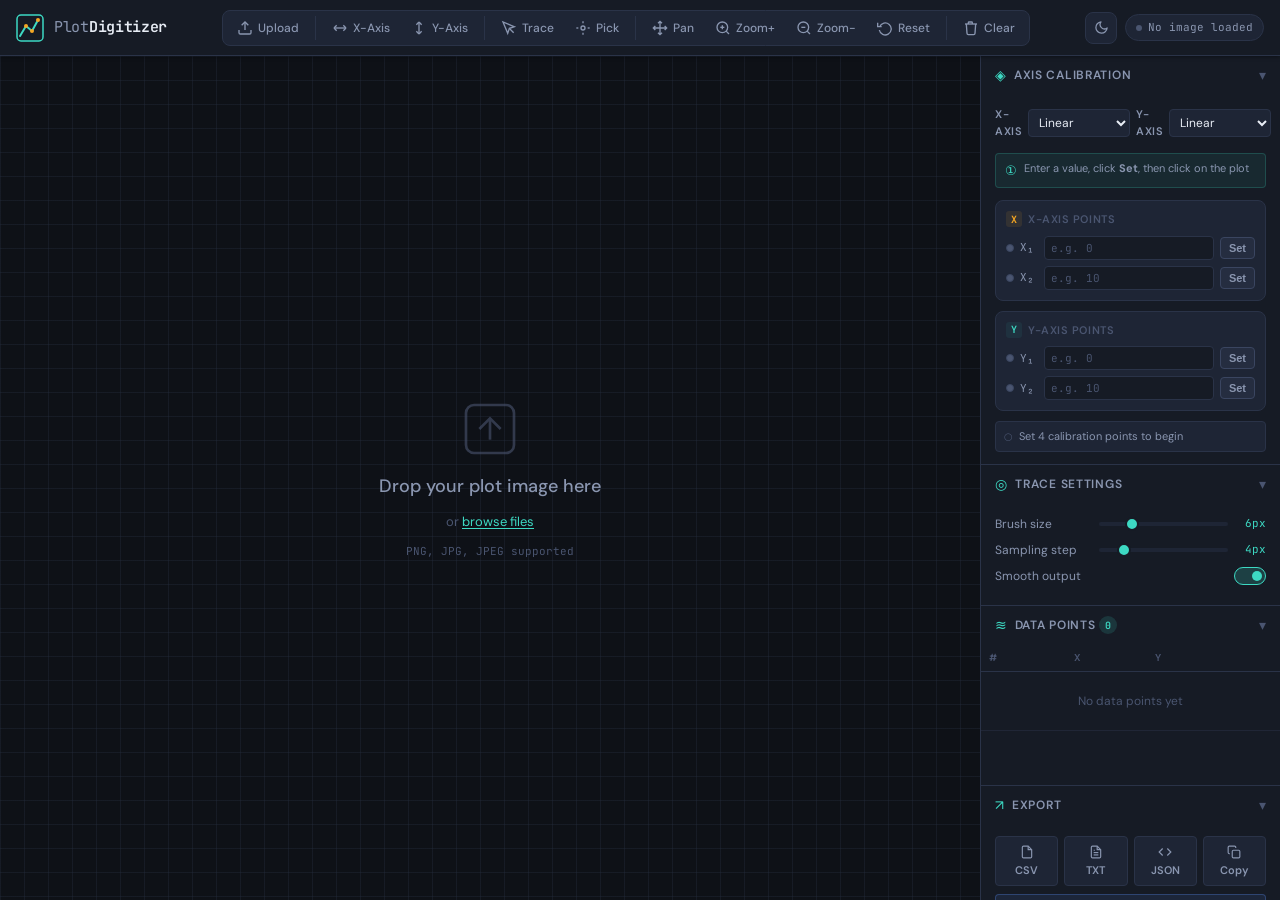
<file: plotdigitizer/index.html>
<!DOCTYPE html>
<html lang="en">
<head>
  <meta charset="UTF-8" />
  <meta name="viewport" content="width=device-width, initial-scale=1.0" />
  <title>Plot Digitizer</title>
  <link rel="stylesheet" href="style.css" />
  <link rel="preconnect" href="https://fonts.googleapis.com" />
  <link href="https://fonts.googleapis.com/css2?family=JetBrains+Mono:wght@400;500;600&family=DM+Sans:wght@300;400;500;600&display=swap" rel="stylesheet" />
</head>
<body>

  <!-- ═══════════════════════════════ HEADER ═══════════════════════════════ -->
  <header class="app-header">
    <div class="header-left">
      <div class="logo">
        <svg width="28" height="28" viewBox="0 0 28 28" fill="none">
          <rect x="1" y="1" width="26" height="26" rx="4" stroke="var(--accent)" stroke-width="1.5"/>
          <polyline points="4,22 10,12 16,17 22,6" stroke="var(--accent)" stroke-width="2" fill="none" stroke-linecap="round" stroke-linejoin="round"/>
          <circle cx="10" cy="12" r="2" fill="var(--accent-warm)"/>
          <circle cx="16" cy="17" r="2" fill="var(--accent-warm)"/>
          <circle cx="22" cy="6" r="2" fill="var(--accent-warm)"/>
        </svg>
        <span class="logo-text">Plot<strong>Digitizer</strong></span>
      </div>
    </div>

    <div class="header-center">
      <!-- Main Toolbar -->
      <div class="toolbar" id="toolbar">
        <div class="tool-group">
          <button class="tool-btn" id="btn-upload" title="Upload Image (U)">
            <svg width="16" height="16" viewBox="0 0 24 24" fill="none" stroke="currentColor" stroke-width="2"><path d="M21 15v4a2 2 0 0 1-2 2H5a2 2 0 0 1-2-2v-4"/><polyline points="17 8 12 3 7 8"/><line x1="12" y1="3" x2="12" y2="15"/></svg>
            <span>Upload</span>
          </button>
        </div>

        <div class="tool-separator"></div>

        <div class="tool-group" id="calibration-tools">
          <button class="tool-btn" id="btn-calib-x" title="Calibrate X-Axis (X)" data-mode="calib-x">
            <svg width="16" height="16" viewBox="0 0 24 24" fill="none" stroke="currentColor" stroke-width="2"><line x1="3" y1="12" x2="21" y2="12"/><line x1="3" y1="12" x2="7" y2="8"/><line x1="3" y1="12" x2="7" y2="16"/><line x1="21" y1="12" x2="17" y2="8"/><line x1="21" y1="12" x2="17" y2="16"/></svg>
            <span>X-Axis</span>
          </button>
          <button class="tool-btn" id="btn-calib-y" title="Calibrate Y-Axis (Y)" data-mode="calib-y">
            <svg width="16" height="16" viewBox="0 0 24 24" fill="none" stroke="currentColor" stroke-width="2"><line x1="12" y1="3" x2="12" y2="21"/><line x1="12" y1="3" x2="8" y2="7"/><line x1="12" y1="3" x2="16" y2="7"/><line x1="12" y1="21" x2="8" y2="17"/><line x1="12" y1="21" x2="16" y2="17"/></svg>
            <span>Y-Axis</span>
          </button>
        </div>

        <div class="tool-separator"></div>

        <div class="tool-group" id="digitize-tools">
          <button class="tool-btn" id="btn-trace" title="Freehand Trace (T)" data-mode="trace">
            <svg width="16" height="16" viewBox="0 0 24 24" fill="none" stroke="currentColor" stroke-width="2"><path d="M3 3l7.07 16.97 2.51-7.39 7.39-2.51L3 3z"/><path d="M13 13l6 6"/></svg>
            <span>Trace</span>
          </button>
          <button class="tool-btn" id="btn-pick" title="Manual Point Pick (P)" data-mode="pick">
            <svg width="16" height="16" viewBox="0 0 24 24" fill="none" stroke="currentColor" stroke-width="2"><circle cx="12" cy="12" r="3"/><line x1="12" y1="2" x2="12" y2="5"/><line x1="12" y1="19" x2="12" y2="22"/><line x1="2" y1="12" x2="5" y2="12"/><line x1="19" y1="12" x2="22" y2="12"/></svg>
            <span>Pick</span>
          </button>
        </div>

        <div class="tool-separator"></div>

        <div class="tool-group" id="view-tools">
          <button class="tool-btn" id="btn-pan" title="Pan (Space)" data-mode="pan">
            <svg width="16" height="16" viewBox="0 0 24 24" fill="none" stroke="currentColor" stroke-width="2"><path d="M5 9l-3 3 3 3M9 5l3-3 3 3M15 19l-3 3-3-3M19 9l3 3-3 3M2 12h20M12 2v20"/></svg>
            <span>Pan</span>
          </button>
          <button class="tool-btn" id="btn-zoom-in" title="Zoom In (+)">
            <svg width="16" height="16" viewBox="0 0 24 24" fill="none" stroke="currentColor" stroke-width="2"><circle cx="11" cy="11" r="8"/><line x1="21" y1="21" x2="16.65" y2="16.65"/><line x1="11" y1="8" x2="11" y2="14"/><line x1="8" y1="11" x2="14" y2="11"/></svg>
            <span>Zoom+</span>
          </button>
          <button class="tool-btn" id="btn-zoom-out" title="Zoom Out (-)">
            <svg width="16" height="16" viewBox="0 0 24 24" fill="none" stroke="currentColor" stroke-width="2"><circle cx="11" cy="11" r="8"/><line x1="21" y1="21" x2="16.65" y2="16.65"/><line x1="8" y1="11" x2="14" y2="11"/></svg>
            <span>Zoom-</span>
          </button>
          <button class="tool-btn" id="btn-reset-view" title="Reset View (R)">
            <svg width="16" height="16" viewBox="0 0 24 24" fill="none" stroke="currentColor" stroke-width="2"><polyline points="1 4 1 10 7 10"/><path d="M3.51 15a9 9 0 1 0 .49-4.95"/></svg>
            <span>Reset</span>
          </button>
        </div>

        <div class="tool-separator"></div>

        <div class="tool-group">
          <button class="tool-btn" id="btn-clear-points" title="Clear Points">
            <svg width="16" height="16" viewBox="0 0 24 24" fill="none" stroke="currentColor" stroke-width="2"><polyline points="3 6 5 6 21 6"/><path d="M19 6l-1 14a2 2 0 0 1-2 2H8a2 2 0 0 1-2-2L5 6m3 0V4a1 1 0 0 1 1-1h4a1 1 0 0 1 1 1v2"/></svg>
            <span>Clear</span>
          </button>
        </div>
      </div>
    </div>

    <div class="header-right">
      <button class="theme-toggle" id="btn-theme-toggle" title="Toggle light/dark mode">
        <!-- Moon icon (shown in dark mode) -->
        <svg class="icon-moon" width="15" height="15" viewBox="0 0 24 24" fill="none" stroke="currentColor" stroke-width="2" stroke-linecap="round" stroke-linejoin="round">
          <path d="M21 12.79A9 9 0 1 1 11.21 3 7 7 0 0 0 21 12.79z"/>
        </svg>
        <!-- Sun icon (shown in light mode) -->
        <svg class="icon-sun" width="15" height="15" viewBox="0 0 24 24" fill="none" stroke="currentColor" stroke-width="2" stroke-linecap="round" stroke-linejoin="round">
          <circle cx="12" cy="12" r="5"/>
          <line x1="12" y1="1" x2="12" y2="3"/><line x1="12" y1="21" x2="12" y2="23"/>
          <line x1="4.22" y1="4.22" x2="5.64" y2="5.64"/><line x1="18.36" y1="18.36" x2="19.78" y2="19.78"/>
          <line x1="1" y1="12" x2="3" y2="12"/><line x1="21" y1="12" x2="23" y2="12"/>
          <line x1="4.22" y1="19.78" x2="5.64" y2="18.36"/><line x1="18.36" y1="5.64" x2="19.78" y2="4.22"/>
        </svg>
      </button>
      <div class="status-badge" id="status-badge">
        <span class="status-dot"></span>
        <span id="status-text">No image loaded</span>
      </div>
    </div>
  </header>

  <!-- ═══════════════════════════════ MAIN LAYOUT ═══════════════════════════ -->
  <main class="app-main">

    <!-- LEFT: Canvas Area -->
    <section class="canvas-section" id="canvas-section">

      <!-- Drop Zone Overlay -->
      <div class="drop-zone" id="drop-zone">
        <div class="drop-zone-content">
          <svg width="64" height="64" viewBox="0 0 24 24" fill="none" stroke="currentColor" stroke-width="1">
            <rect x="3" y="3" width="18" height="18" rx="3"/>
            <polyline points="8 12 12 8 16 12"/>
            <line x1="12" y1="8" x2="12" y2="16"/>
          </svg>
          <h2>Drop your plot image here</h2>
          <p>or <label for="file-input" class="file-link">browse files</label></p>
          <p class="file-hint">PNG, JPG, JPEG supported</p>
        </div>
        <input type="file" id="file-input" accept=".png,.jpg,.jpeg" hidden />
      </div>

      <!-- Canvas Container -->
      <div class="canvas-container" id="canvas-container" style="display:none">
        <canvas id="main-canvas"></canvas>
        <!-- Crosshair cursor overlay -->
        <div class="crosshair-h" id="crosshair-h"></div>
        <div class="crosshair-v" id="crosshair-v"></div>
        <!-- Pixel coordinate readout -->
        <div class="coord-readout" id="coord-readout">—</div>
      </div>
    </section>

    <!-- RIGHT: Side Panel -->
    <aside class="side-panel" id="side-panel">

      <!-- Calibration Panel -->
      <div class="panel-section" id="panel-calibration">
        <div class="panel-header">
          <span class="panel-icon">◈</span>
          <h3>Axis Calibration</h3>
          <button class="panel-collapse-btn" data-target="calib-body">▾</button>
        </div>
        <div class="panel-body" id="calib-body">

          <div class="axis-type-row">
            <label>X-Axis</label>
            <select id="x-axis-type" class="axis-select">
              <option value="linear">Linear</option>
              <option value="log">Logarithmic</option>
            </select>
            <label>Y-Axis</label>
            <select id="y-axis-type" class="axis-select">
              <option value="linear">Linear</option>
              <option value="log">Logarithmic</option>
            </select>
          </div>

          <!-- Inline instruction -->
          <div class="calib-instructions" id="calib-instructions">
            <span class="calib-instr-icon">①</span>
            <span id="calib-instr-text">Enter a value, click <strong>Set</strong>, then click on the plot</span>
          </div>

          <!-- X calibration points -->
          <div class="calib-group" id="calib-x-group">
            <div class="calib-group-label">
              <span class="calib-axis-label x-label">X</span>
              X-Axis Points
            </div>
            <div class="calib-point-row" id="calib-x1-row">
              <div class="calib-point-indicator" id="calib-x1-dot"></div>
              <span class="calib-point-name">X₁</span>
              <input type="number" id="calib-x1-val" class="calib-input" placeholder="e.g. 0" step="any" title="X₁ axis value"/>
              <button class="calib-set-btn" id="btn-set-x1" data-point="x1" title="Enter value then click to place on plot">Set</button>
            </div>
            <div class="calib-point-row" id="calib-x2-row">
              <div class="calib-point-indicator" id="calib-x2-dot"></div>
              <span class="calib-point-name">X₂</span>
              <input type="number" id="calib-x2-val" class="calib-input" placeholder="e.g. 10" step="any" title="X₂ axis value"/>
              <button class="calib-set-btn" id="btn-set-x2" data-point="x2" title="Enter value then click to place on plot">Set</button>
            </div>
          </div>

          <!-- Y calibration points -->
          <div class="calib-group" id="calib-y-group">
            <div class="calib-group-label">
              <span class="calib-axis-label y-label">Y</span>
              Y-Axis Points
            </div>
            <div class="calib-point-row" id="calib-y1-row">
              <div class="calib-point-indicator" id="calib-y1-dot"></div>
              <span class="calib-point-name">Y₁</span>
              <input type="number" id="calib-y1-val" class="calib-input" placeholder="e.g. 0" step="any" title="Y₁ axis value"/>
              <button class="calib-set-btn" id="btn-set-y1" data-point="y1" title="Enter value then click to place on plot">Set</button>
            </div>
            <div class="calib-point-row" id="calib-y2-row">
              <div class="calib-point-indicator" id="calib-y2-dot"></div>
              <span class="calib-point-name">Y₂</span>
              <input type="number" id="calib-y2-val" class="calib-input" placeholder="e.g. 10" step="any" title="Y₂ axis value"/>
              <button class="calib-set-btn" id="btn-set-y2" data-point="y2" title="Enter value then click to place on plot">Set</button>
            </div>
          </div>

          <div class="calib-status" id="calib-status">
            <span class="calib-status-icon">○</span>
            <span id="calib-status-text">Set 4 calibration points to begin</span>
          </div>
        </div>
      </div>

      <!-- Tracing Options Panel -->
      <div class="panel-section" id="panel-trace-opts">
        <div class="panel-header">
          <span class="panel-icon">◎</span>
          <h3>Trace Settings</h3>
          <button class="panel-collapse-btn" data-target="trace-body">▾</button>
        </div>
        <div class="panel-body" id="trace-body">
          <div class="option-row">
            <label>Brush size</label>
            <input type="range" id="trace-brush" min="2" max="20" value="6" class="range-input"/>
            <span class="range-val" id="trace-brush-val">6px</span>
          </div>
          <div class="option-row">
            <label>Sampling step</label>
            <input type="range" id="trace-step" min="1" max="20" value="4" class="range-input"/>
            <span class="range-val" id="trace-step-val">4px</span>
          </div>
          <div class="option-row">
            <label>Smooth output</label>
            <label class="toggle-switch">
              <input type="checkbox" id="trace-smooth" checked/>
              <span class="toggle-slider"></span>
            </label>
          </div>
        </div>
      </div>

      <!-- Data Points Panel -->
      <div class="panel-section panel-section--grow" id="panel-data">
        <div class="panel-header">
          <span class="panel-icon">≋</span>
          <h3>Data Points <span class="point-count-badge" id="point-count">0</span></h3>
          <button class="panel-collapse-btn" data-target="data-body">▾</button>
        </div>
        <div class="panel-body panel-body--grow" id="data-body">
          <div class="data-table-wrapper" id="data-table-wrapper">
            <table class="data-table" id="data-table">
              <thead>
                <tr>
                  <th>#</th>
                  <th>X</th>
                  <th>Y</th>
                  <th></th>
                </tr>
              </thead>
              <tbody id="data-tbody">
                <tr class="empty-row"><td colspan="4">No data points yet</td></tr>
              </tbody>
            </table>
          </div>
        </div>
      </div>

      <!-- Export Panel -->
      <div class="panel-section" id="panel-export">
        <div class="panel-header">
          <span class="panel-icon">↗</span>
          <h3>Export</h3>
          <button class="panel-collapse-btn" data-target="export-body">▾</button>
        </div>
        <div class="panel-body" id="export-body">
          <div class="export-grid">
            <button class="export-btn" id="btn-export-csv">
              <svg width="14" height="14" viewBox="0 0 24 24" fill="none" stroke="currentColor" stroke-width="2"><path d="M14 2H6a2 2 0 0 0-2 2v16a2 2 0 0 0 2 2h12a2 2 0 0 0 2-2V8z"/><polyline points="14 2 14 8 20 8"/></svg>
              CSV
            </button>
            <button class="export-btn" id="btn-export-txt">
              <svg width="14" height="14" viewBox="0 0 24 24" fill="none" stroke="currentColor" stroke-width="2"><path d="M14 2H6a2 2 0 0 0-2 2v16a2 2 0 0 0 2 2h12a2 2 0 0 0 2-2V8z"/><polyline points="14 2 14 8 20 8"/><line x1="16" y1="13" x2="8" y2="13"/><line x1="16" y1="17" x2="8" y2="17"/><polyline points="10 9 9 9 8 9"/></svg>
              TXT
            </button>
            <button class="export-btn" id="btn-export-json">
              <svg width="14" height="14" viewBox="0 0 24 24" fill="none" stroke="currentColor" stroke-width="2"><polyline points="16 18 22 12 16 6"/><polyline points="8 6 2 12 8 18"/></svg>
              JSON
            </button>
            <button class="export-btn" id="btn-copy-clip">
              <svg width="14" height="14" viewBox="0 0 24 24" fill="none" stroke="currentColor" stroke-width="2"><rect x="9" y="9" width="13" height="13" rx="2" ry="2"/><path d="M5 15H4a2 2 0 0 1-2-2V4a2 2 0 0 1 2-2h9a2 2 0 0 1 2 2v1"/></svg>
              Copy
            </button>
          </div>
          <button class="preview-btn" id="btn-preview-curve">
            <svg width="14" height="14" viewBox="0 0 24 24" fill="none" stroke="currentColor" stroke-width="2"><polyline points="22 12 18 12 15 21 9 3 6 12 2 12"/></svg>
            Preview Digitized Curve
          </button>
        </div>
      </div>

    </aside>
  </main>

  <!-- ═══════════════════════════════ MODALS ════════════════════════════════ -->

  <!-- Curve preview modal -->
  <div class="modal-overlay" id="modal-preview" style="display:none">
    <div class="modal modal--large">
      <div class="modal-header">
        <h4>Digitized Curve Preview</h4>
        <button class="modal-close" id="modal-preview-close">✕</button>
      </div>
      <div class="modal-body">
        <canvas id="preview-canvas" width="600" height="400"></canvas>
      </div>
    </div>
  </div>

  <!-- Toast notifications -->
  <div class="toast-container" id="toast-container"></div>

  <script src="app.js"></script>
</body>
</html>
</file>
<file: plotdigitizer/style.css>
/* ═══════════════════════════════════════════════════════════════════════════
   Plot Digitizer — Stylesheet
   Theme system: CSS custom properties, dark default, light override on html
   ═══════════════════════════════════════════════════════════════════════════ */

/* ─── Dark Mode Variables (default) ─────────────────────────────────────── */
:root {
  --bg-base:       #0e1117;
  --bg-surface:    #161b25;
  --bg-elevated:   #1e2535;
  --bg-hover:      #252d40;
  --border:        #2a3348;
  --border-light:  #3a4560;

  --text-primary:  #e8edf5;
  --text-secondary:#8a96b0;
  --text-muted:    #4a5570;

  --accent:        #3dd9c3;
  --accent-warm:   #f5a623;
  --accent-red:    #e85d5d;
  --accent-blue:   #5b8ef5;

  --calib-x-color: #f5a623;
  --calib-y-color: #3dd9c3;

  --font-mono:   'JetBrains Mono', 'Fira Code', monospace;
  --font-sans:   'DM Sans', system-ui, sans-serif;

  --radius-sm:   4px;
  --radius-md:   8px;
  --radius-lg:   12px;

  --shadow-sm:   0 1px 4px rgba(0,0,0,0.4);
  --shadow-md:   0 4px 16px rgba(0,0,0,0.5);
  --shadow-lg:   0 8px 32px rgba(0,0,0,0.6);

  --header-h:    56px;
  --panel-w:     300px;
  --transition:  0.15s ease;

  /* Semantic derived colors — used for hardcoded rgba replacements */
  --grid-line:          rgba(42,51,72,0.3);
  --table-row-border:   rgba(42,51,72,0.5);
  --accent-tint-15:     rgba(61,217,195,0.15);
  --accent-tint-10:     rgba(61,217,195,0.10);
  --accent-tint-07:     rgba(61,217,195,0.07);
  --accent-tint-06:     rgba(61,217,195,0.06);
  --accent-tint-02:     rgba(61,217,195,0.20);
  --accent-warm-tint:   rgba(245,166,35,0.07);
  --accent-warm-border: rgba(245,166,35,0.4);
  --accent-warm-tint10: rgba(245,166,35,0.10);
  --accent-blue-tint:   rgba(91,142,245,0.10);
  --accent-blue-border: rgba(91,142,245,0.30);
  --accent-blue-tint2:  rgba(91,142,245,0.20);
  --accent-red-tint:    rgba(232,93,93,0.20);
  --calib-instr-bg:     rgba(61,217,195,0.07);
  --calib-instr-border: rgba(61,217,195,0.20);
  --preview-canvas-bg:  #ffffff;
  --modal-overlay-bg:   rgba(0,0,0,0.6);
}

/* ─── Light Mode Variables ───────────────────────────────────────────────── */
html[data-theme="light"] {
  --bg-base:       #f0f2f7;
  --bg-surface:    #ffffff;
  --bg-elevated:   #e8ecf4;
  --bg-hover:      #dde2ee;
  --border:        #c8d0e0;
  --border-light:  #b0bcce;

  --text-primary:  #1a2035;
  --text-secondary:#4a5570;
  --text-muted:    #8a96b0;

  --shadow-sm:   0 1px 4px rgba(0,0,0,0.10);
  --shadow-md:   0 4px 16px rgba(0,0,0,0.13);
  --shadow-lg:   0 8px 32px rgba(0,0,0,0.18);

  /* Light-mode semantic overrides */
  --grid-line:          rgba(160,175,200,0.35);
  --table-row-border:   rgba(180,190,215,0.6);
  --accent-tint-15:     rgba(30,185,165,0.12);
  --accent-tint-10:     rgba(30,185,165,0.09);
  --accent-tint-07:     rgba(30,185,165,0.06);
  --accent-tint-06:     rgba(30,185,165,0.06);
  --accent-tint-02:     rgba(30,185,165,0.18);
  --accent-warm-tint:   rgba(210,130,10,0.06);
  --accent-warm-border: rgba(210,130,10,0.35);
  --accent-warm-tint10: rgba(210,130,10,0.08);
  --accent-blue-tint:   rgba(60,110,220,0.08);
  --accent-blue-border: rgba(60,110,220,0.25);
  --accent-blue-tint2:  rgba(60,110,220,0.14);
  --accent-red-tint:    rgba(200,60,60,0.12);
  --calib-instr-bg:     rgba(30,185,165,0.06);
  --calib-instr-border: rgba(30,185,165,0.22);
  --preview-canvas-bg:  #f4f6fb;
  --modal-overlay-bg:   rgba(20,30,60,0.45);
}

/* ─── Reset & Base ───────────────────────────────────────────────────────── */
*, *::before, *::after { box-sizing: border-box; margin: 0; padding: 0; }

html, body {
  height: 100%;
  overflow: hidden;
  background: var(--bg-base);
  color: var(--text-primary);
  font-family: var(--font-sans);
  font-size: 13px;
  line-height: 1.5;
  -webkit-font-smoothing: antialiased;
  transition: background var(--transition), color var(--transition);
}

/* ─── Header ─────────────────────────────────────────────────────────────── */
.app-header {
  height: var(--header-h);
  background: var(--bg-surface);
  border-bottom: 1px solid var(--border);
  display: flex;
  align-items: center;
  padding: 0 16px;
  gap: 16px;
  position: relative;
  z-index: 100;
  box-shadow: var(--shadow-sm);
}

.header-left { flex: 0 0 auto; }
.header-center { flex: 1; display: flex; justify-content: center; overflow: hidden; }
.header-right { flex: 0 0 auto; display: flex; align-items: center; gap: 8px; }

/* Logo */
.logo {
  display: flex;
  align-items: center;
  gap: 10px;
  text-decoration: none;
  color: inherit;
}
.logo-text {
  font-family: var(--font-mono);
  font-size: 15px;
  letter-spacing: -0.02em;
  color: var(--text-secondary);
}
.logo-text strong {
  color: var(--text-primary);
  font-weight: 600;
}

/* ─── Theme Toggle ───────────────────────────────────────────────────────── */
.theme-toggle {
  display: flex;
  align-items: center;
  justify-content: center;
  width: 32px;
  height: 32px;
  background: var(--bg-elevated);
  border: 1px solid var(--border);
  border-radius: var(--radius-md);
  cursor: pointer;
  color: var(--text-secondary);
  transition: all var(--transition);
  flex-shrink: 0;
}
.theme-toggle:hover {
  background: var(--bg-hover);
  color: var(--text-primary);
  border-color: var(--border-light);
}
/* Dark mode shows moon, light mode shows sun */
.theme-toggle .icon-sun  { display: none; }
.theme-toggle .icon-moon { display: block; }
html[data-theme="light"] .theme-toggle .icon-sun  { display: block; }
html[data-theme="light"] .theme-toggle .icon-moon { display: none; }

/* ─── Toolbar ────────────────────────────────────────────────────────────── */
.toolbar {
  display: flex;
  align-items: center;
  gap: 2px;
  background: var(--bg-elevated);
  border: 1px solid var(--border);
  border-radius: var(--radius-md);
  padding: 4px;
}

.tool-group { display: flex; align-items: center; gap: 1px; }
.tool-separator {
  width: 1px;
  height: 24px;
  background: var(--border);
  margin: 0 4px;
}

.tool-btn {
  display: flex;
  align-items: center;
  gap: 5px;
  padding: 5px 10px;
  border: none;
  border-radius: var(--radius-sm);
  background: transparent;
  color: var(--text-secondary);
  cursor: pointer;
  font-family: var(--font-sans);
  font-size: 12px;
  font-weight: 500;
  transition: background var(--transition), color var(--transition);
  white-space: nowrap;
}
.tool-btn:hover {
  background: var(--bg-hover);
  color: var(--text-primary);
}
.tool-btn.active {
  background: var(--accent-tint-15);
  color: var(--accent);
}
.tool-btn:disabled {
  opacity: 0.35;
  cursor: not-allowed;
}
.tool-btn svg { flex-shrink: 0; }

/* ─── Status Badge ───────────────────────────────────────────────────────── */
.status-badge {
  display: flex;
  align-items: center;
  gap: 6px;
  padding: 4px 10px;
  background: var(--bg-elevated);
  border: 1px solid var(--border);
  border-radius: 20px;
  font-family: var(--font-mono);
  font-size: 11px;
  color: var(--text-secondary);
}
.status-dot {
  width: 6px;
  height: 6px;
  border-radius: 50%;
  background: var(--text-muted);
  transition: background 0.3s;
}
.status-badge.ready      .status-dot { background: var(--accent);      box-shadow: 0 0 6px var(--accent); }
.status-badge.calibrated .status-dot { background: var(--accent-warm); box-shadow: 0 0 6px var(--accent-warm); }
.status-badge.active     .status-dot { background: var(--accent-blue); box-shadow: 0 0 6px var(--accent-blue); animation: pulse 1.2s infinite; }

@keyframes pulse {
  0%, 100% { opacity: 1; }
  50% { opacity: 0.4; }
}

/* ─── Main Layout ────────────────────────────────────────────────────────── */
.app-main {
  display: flex;
  height: calc(100vh - var(--header-h));
  overflow: hidden;
}

/* ─── Canvas Section ─────────────────────────────────────────────────────── */
.canvas-section {
  flex: 1;
  position: relative;
  overflow: hidden;
  background: var(--bg-base);
  background-image:
    linear-gradient(var(--grid-line) 1px, transparent 1px),
    linear-gradient(90deg, var(--grid-line) 1px, transparent 1px);
  background-size: 24px 24px;
}

/* Drop Zone */
.drop-zone {
  position: absolute;
  inset: 0;
  display: flex;
  align-items: center;
  justify-content: center;
  cursor: pointer;
  transition: background 0.2s;
}
.drop-zone.drag-over {
  background: var(--accent-tint-06);
}
.drop-zone-content {
  display: flex;
  flex-direction: column;
  align-items: center;
  gap: 12px;
  text-align: center;
  pointer-events: none;
}
.drop-zone-content svg {
  color: var(--text-muted);
  opacity: 0.6;
}
.drop-zone-content h2 {
  font-size: 18px;
  font-weight: 500;
  color: var(--text-secondary);
}
.drop-zone-content p {
  font-size: 13px;
  color: var(--text-muted);
}
.file-link {
  color: var(--accent);
  cursor: pointer;
  pointer-events: all;
  text-decoration: underline;
  text-underline-offset: 2px;
}
.file-hint {
  font-size: 11px !important;
  color: var(--text-muted) !important;
  font-family: var(--font-mono);
}

/* Canvas Container */
.canvas-container {
  position: absolute;
  inset: 0;
  overflow: hidden;
  cursor: crosshair;
}
.canvas-container.mode-pan { cursor: grab; }
.canvas-container.mode-pan.panning { cursor: grabbing; }

#main-canvas {
  position: absolute;
  top: 0; left: 0;
  transform-origin: 0 0;
  image-rendering: pixelated;
  image-rendering: crisp-edges;
}

/* Crosshairs */
.crosshair-h, .crosshair-v {
  position: absolute;
  pointer-events: none;
  opacity: 0;
  transition: opacity 0.1s;
}
.crosshair-h {
  left: 0; right: 0;
  height: 1px;
  background: rgba(61,217,195,0.4);
}
.crosshair-v {
  top: 0; bottom: 0;
  width: 1px;
  background: rgba(61,217,195,0.4);
}
.canvas-container:hover .crosshair-h,
.canvas-container:hover .crosshair-v { opacity: 1; }

/* Coordinate Readout */
.coord-readout {
  position: absolute;
  bottom: 12px;
  left: 12px;
  background: var(--bg-surface);
  border: 1px solid var(--border);
  border-radius: var(--radius-sm);
  padding: 4px 10px;
  font-family: var(--font-mono);
  font-size: 11px;
  color: var(--accent);
  pointer-events: none;
  opacity: 0.92;
}

/* ─── Side Panel ─────────────────────────────────────────────────────────── */
.side-panel {
  width: var(--panel-w);
  background: var(--bg-surface);
  border-left: 1px solid var(--border);
  overflow-y: auto;
  display: flex;
  flex-direction: column;
  flex-shrink: 0;
}
.side-panel::-webkit-scrollbar { width: 4px; }
.side-panel::-webkit-scrollbar-track { background: transparent; }
.side-panel::-webkit-scrollbar-thumb { background: var(--border); border-radius: 2px; }

/* Panel Sections */
.panel-section {
  border-bottom: 1px solid var(--border);
}
.panel-section--grow {
  flex: 1;
  display: flex;
  flex-direction: column;
  min-height: 180px;
}

.panel-header {
  display: flex;
  align-items: center;
  gap: 8px;
  padding: 10px 14px;
  cursor: pointer;
  user-select: none;
}
.panel-header:hover { background: var(--bg-hover); }
.panel-header h3 {
  flex: 1;
  font-size: 12px;
  font-weight: 600;
  letter-spacing: 0.06em;
  text-transform: uppercase;
  color: var(--text-secondary);
}
.panel-icon {
  font-size: 14px;
  color: var(--accent);
  line-height: 1;
}
.panel-collapse-btn {
  background: none;
  border: none;
  color: var(--text-muted);
  cursor: pointer;
  font-size: 14px;
  line-height: 1;
  padding: 0;
  transition: transform var(--transition);
}
.panel-collapse-btn.collapsed { transform: rotate(-90deg); }

.panel-body {
  padding: 12px 14px;
}
.panel-body--grow {
  flex: 1;
  display: flex;
  flex-direction: column;
  overflow: hidden;
  padding: 0;
}
.panel-body.collapsed { display: none; }

/* ─── Calibration UI ─────────────────────────────────────────────────────── */
.axis-type-row {
  display: grid;
  grid-template-columns: auto 1fr auto 1fr;
  gap: 6px;
  align-items: center;
  margin-bottom: 14px;
}
.axis-type-row label {
  font-size: 11px;
  font-weight: 600;
  letter-spacing: 0.05em;
  text-transform: uppercase;
  color: var(--text-secondary);
}
.axis-select {
  background: var(--bg-elevated);
  border: 1px solid var(--border);
  border-radius: var(--radius-sm);
  color: var(--text-primary);
  font-family: var(--font-sans);
  font-size: 12px;
  padding: 4px 6px;
  outline: none;
  cursor: pointer;
}
.axis-select:focus { border-color: var(--accent); }

/* Inline instruction strip */
.calib-instructions {
  display: flex;
  align-items: flex-start;
  gap: 7px;
  padding: 7px 9px;
  background: var(--calib-instr-bg);
  border: 1px solid var(--calib-instr-border);
  border-radius: var(--radius-sm);
  font-size: 11px;
  color: var(--text-secondary);
  margin-bottom: 12px;
  line-height: 1.4;
}
.calib-instr-icon {
  font-size: 13px;
  color: var(--accent);
  flex-shrink: 0;
  margin-top: 1px;
}
.calib-instructions.waiting {
  background: var(--accent-warm-tint10);
  border-color: var(--accent-warm-border);
  color: var(--text-primary);
}
.calib-instructions.waiting .calib-instr-icon { color: var(--accent-warm); }

/* Row highlight when waiting for click */
.calib-point-row.waiting-row {
  background: var(--accent-warm-tint);
  border-radius: var(--radius-sm);
  margin: -2px -4px;
  padding: 2px 4px;
}

.calib-group {
  background: var(--bg-elevated);
  border: 1px solid var(--border);
  border-radius: var(--radius-md);
  padding: 10px;
  margin-bottom: 10px;
}
.calib-group-label {
  display: flex;
  align-items: center;
  gap: 6px;
  font-size: 11px;
  font-weight: 600;
  letter-spacing: 0.05em;
  text-transform: uppercase;
  color: var(--text-muted);
  margin-bottom: 8px;
}
.calib-axis-label {
  display: inline-flex;
  align-items: center;
  justify-content: center;
  width: 16px;
  height: 16px;
  border-radius: 3px;
  font-size: 10px;
  font-weight: 700;
  font-family: var(--font-mono);
}
.x-label { background: var(--accent-warm-tint10); color: var(--calib-x-color); }
.y-label { background: var(--accent-tint-07);     color: var(--calib-y-color); }

.calib-point-row {
  display: flex;
  align-items: center;
  gap: 6px;
  margin-bottom: 6px;
}
.calib-point-row:last-child { margin-bottom: 0; }

.calib-point-indicator {
  width: 8px;
  height: 8px;
  border-radius: 50%;
  background: var(--text-muted);
  border: 1px solid var(--border-light);
  flex-shrink: 0;
  transition: background 0.2s, box-shadow 0.2s;
}
.calib-point-indicator.set {
  background: var(--accent-warm);
  box-shadow: 0 0 6px var(--accent-warm);
  border-color: var(--accent-warm);
}
.calib-point-indicator.y-set {
  background: var(--accent);
  box-shadow: 0 0 6px var(--accent);
  border-color: var(--accent);
}

.calib-point-name {
  font-family: var(--font-mono);
  font-size: 11px;
  color: var(--text-secondary);
  width: 18px;
  flex-shrink: 0;
}

.calib-input {
  flex: 1;
  background: var(--bg-surface);
  border: 1px solid var(--border);
  border-radius: var(--radius-sm);
  color: var(--text-primary);
  font-family: var(--font-mono);
  font-size: 11px;
  padding: 4px 6px;
  outline: none;
  min-width: 0;
}
.calib-input:focus { border-color: var(--accent); }
.calib-input::placeholder { color: var(--text-muted); }

.calib-set-btn {
  background: var(--bg-hover);
  border: 1px solid var(--border-light);
  border-radius: var(--radius-sm);
  color: var(--text-secondary);
  font-size: 11px;
  font-weight: 600;
  padding: 4px 8px;
  cursor: pointer;
  transition: all var(--transition);
  white-space: nowrap;
}
.calib-set-btn:hover {
  background: var(--accent-tint-10);
  border-color: var(--accent);
  color: var(--accent);
}
.calib-set-btn.waiting {
  background: var(--accent-tint-10);
  border-color: var(--accent);
  color: var(--accent);
  animation: pulse 1s infinite;
}
.calib-set-btn.placed {
  background: var(--accent-tint-07);
  border-color: var(--accent);
  color: var(--accent);
}

.calib-status {
  display: flex;
  align-items: center;
  gap: 6px;
  padding: 6px 8px;
  background: var(--bg-elevated);
  border-radius: var(--radius-sm);
  border: 1px solid var(--border);
}
.calib-status-icon { font-size: 10px; color: var(--text-muted); }
.calib-status.complete .calib-status-icon { color: var(--accent); }
#calib-status-text { font-size: 11px; color: var(--text-secondary); }

/* ─── Trace Options ──────────────────────────────────────────────────────── */
.option-row {
  display: flex;
  align-items: center;
  gap: 8px;
  margin-bottom: 8px;
}
.option-row label:first-child {
  font-size: 12px;
  color: var(--text-secondary);
  flex: 1;
}
.range-input {
  flex: 1;
  -webkit-appearance: none;
  height: 4px;
  background: var(--bg-elevated);
  border-radius: 2px;
  outline: none;
  cursor: pointer;
}
.range-input::-webkit-slider-thumb {
  -webkit-appearance: none;
  width: 14px;
  height: 14px;
  border-radius: 50%;
  background: var(--accent);
  cursor: pointer;
  border: 2px solid var(--bg-surface);
}
.range-val {
  font-family: var(--font-mono);
  font-size: 11px;
  color: var(--accent);
  min-width: 30px;
  text-align: right;
}

/* Toggle switch */
.toggle-switch {
  position: relative;
  display: inline-block;
  width: 32px;
  height: 18px;
  cursor: pointer;
}
.toggle-switch input { opacity: 0; width: 0; height: 0; }
.toggle-slider {
  position: absolute;
  inset: 0;
  background: var(--bg-elevated);
  border: 1px solid var(--border);
  border-radius: 10px;
  transition: 0.2s;
}
.toggle-slider::before {
  content: '';
  position: absolute;
  left: 3px;
  top: 50%;
  transform: translateY(-50%);
  width: 10px;
  height: 10px;
  background: var(--text-muted);
  border-radius: 50%;
  transition: 0.2s;
}
input:checked + .toggle-slider { background: var(--accent-tint-02); border-color: var(--accent); }
input:checked + .toggle-slider::before { background: var(--accent); transform: translateX(14px) translateY(-50%); }

/* ─── Data Table ─────────────────────────────────────────────────────────── */
.point-count-badge {
  display: inline-flex;
  align-items: center;
  justify-content: center;
  min-width: 18px;
  height: 18px;
  padding: 0 4px;
  background: var(--accent-tint-15);
  border-radius: 10px;
  font-family: var(--font-mono);
  font-size: 10px;
  color: var(--accent);
  font-weight: 600;
}

.data-table-wrapper {
  flex: 1;
  overflow-y: auto;
  overflow-x: hidden;
}
.data-table-wrapper::-webkit-scrollbar { width: 3px; }
.data-table-wrapper::-webkit-scrollbar-thumb { background: var(--border); border-radius: 2px; }

.data-table {
  width: 100%;
  border-collapse: collapse;
  font-family: var(--font-mono);
  font-size: 11px;
}
.data-table thead {
  position: sticky;
  top: 0;
  background: var(--bg-surface);
  z-index: 1;
}
.data-table th {
  padding: 6px 8px;
  text-align: left;
  color: var(--text-muted);
  font-size: 10px;
  letter-spacing: 0.08em;
  text-transform: uppercase;
  border-bottom: 1px solid var(--border);
  font-family: var(--font-sans);
  font-weight: 600;
}
.data-table td {
  padding: 5px 8px;
  border-bottom: 1px solid var(--table-row-border);
  color: var(--text-secondary);
  white-space: nowrap;
}
.data-table tbody tr:hover { background: var(--bg-hover); }
.data-table tbody tr:hover td { color: var(--text-primary); }

.data-table td:first-child { color: var(--text-muted); font-size: 10px; }
.data-table td:nth-child(2) { color: var(--calib-x-color); }
.data-table td:nth-child(3) { color: var(--calib-y-color); }

.empty-row td {
  text-align: center;
  color: var(--text-muted) !important;
  padding: 20px 8px !important;
  font-family: var(--font-sans) !important;
  font-size: 12px !important;
}

.delete-point-btn {
  background: none;
  border: none;
  color: var(--text-muted);
  cursor: pointer;
  font-size: 12px;
  line-height: 1;
  padding: 2px 4px;
  border-radius: 3px;
  transition: all var(--transition);
  opacity: 0;
}
.data-table tbody tr:hover .delete-point-btn { opacity: 1; }
.delete-point-btn:hover { background: var(--accent-red-tint); color: var(--accent-red); }

/* ─── Export Buttons ─────────────────────────────────────────────────────── */
.export-grid {
  display: grid;
  grid-template-columns: 1fr 1fr 1fr 1fr;
  gap: 6px;
  margin-bottom: 8px;
}

.export-btn {
  display: flex;
  flex-direction: column;
  align-items: center;
  gap: 4px;
  padding: 8px 4px;
  background: var(--bg-elevated);
  border: 1px solid var(--border);
  border-radius: var(--radius-sm);
  color: var(--text-secondary);
  font-size: 11px;
  font-weight: 600;
  cursor: pointer;
  transition: all var(--transition);
  font-family: var(--font-sans);
}
.export-btn:hover {
  background: var(--accent-tint-10);
  border-color: var(--accent);
  color: var(--accent);
}
.export-btn:active { transform: scale(0.96); }

.preview-btn {
  width: 100%;
  display: flex;
  align-items: center;
  justify-content: center;
  gap: 6px;
  padding: 8px;
  background: var(--accent-blue-tint);
  border: 1px solid var(--accent-blue-border);
  border-radius: var(--radius-sm);
  color: var(--accent-blue);
  font-size: 12px;
  font-weight: 600;
  cursor: pointer;
  transition: all var(--transition);
  font-family: var(--font-sans);
}
.preview-btn:hover {
  background: var(--accent-blue-tint2);
  border-color: var(--accent-blue);
}

/* ─── Modals ─────────────────────────────────────────────────────────────── */
.modal-overlay {
  position: fixed;
  inset: 0;
  background: var(--modal-overlay-bg);
  display: flex;
  align-items: center;
  justify-content: center;
  z-index: 1000;
  backdrop-filter: blur(4px);
}

.modal {
  background: var(--bg-surface);
  border: 1px solid var(--border);
  border-radius: var(--radius-lg);
  box-shadow: var(--shadow-lg);
  width: 380px;
  max-width: 90vw;
  animation: modal-in 0.15s ease;
}
.modal--large { width: 680px; max-width: 95vw; }

@keyframes modal-in {
  from { opacity: 0; transform: translateY(-12px) scale(0.97); }
  to   { opacity: 1; transform: translateY(0) scale(1); }
}

.modal-header {
  display: flex;
  align-items: center;
  justify-content: space-between;
  padding: 16px 20px 12px;
  border-bottom: 1px solid var(--border);
}
.modal-header h4 {
  font-size: 14px;
  font-weight: 600;
  color: var(--text-primary);
}
.modal-close {
  background: none;
  border: none;
  color: var(--text-muted);
  cursor: pointer;
  font-size: 14px;
  line-height: 1;
  padding: 2px 6px;
  border-radius: 4px;
  transition: all var(--transition);
}
.modal-close:hover { background: var(--bg-hover); color: var(--text-primary); }

.modal-body { padding: 16px 20px; }
.modal-body p { font-size: 13px; color: var(--text-secondary); margin-bottom: 12px; }

.modal-footer {
  display: flex;
  justify-content: flex-end;
  gap: 8px;
  padding: 12px 20px 16px;
  border-top: 1px solid var(--border);
}

.modal-btn {
  padding: 7px 16px;
  border-radius: var(--radius-sm);
  border: 1px solid var(--border);
  font-size: 13px;
  font-weight: 500;
  cursor: pointer;
  transition: all var(--transition);
  font-family: var(--font-sans);
}
.modal-btn--secondary {
  background: transparent;
  color: var(--text-secondary);
}
.modal-btn--secondary:hover { background: var(--bg-hover); color: var(--text-primary); }
.modal-btn--primary {
  background: var(--accent);
  color: var(--bg-base);
  border-color: var(--accent);
  font-weight: 600;
}
.modal-btn--primary:hover { filter: brightness(1.1); }

/* Preview Canvas */
#preview-canvas {
  display: block;
  width: 100%;
  border-radius: var(--radius-sm);
  background: var(--preview-canvas-bg);
}

/* ─── Toast Notifications ────────────────────────────────────────────────── */
.toast-container {
  position: fixed;
  bottom: 20px;
  right: 20px;
  display: flex;
  flex-direction: column;
  gap: 8px;
  z-index: 2000;
  pointer-events: none;
}

.toast {
  display: flex;
  align-items: center;
  gap: 8px;
  padding: 10px 14px;
  background: var(--bg-elevated);
  border: 1px solid var(--border);
  border-radius: var(--radius-md);
  box-shadow: var(--shadow-md);
  font-size: 12px;
  color: var(--text-primary);
  animation: toast-in 0.2s ease;
  min-width: 200px;
}
.toast.success { border-color: var(--accent); }
.toast.error   { border-color: var(--accent-red); }
.toast.info    { border-color: var(--accent-blue); }

.toast-icon { font-size: 14px; }
.toast.success .toast-icon { color: var(--accent); }
.toast.error   .toast-icon { color: var(--accent-red); }
.toast.info    .toast-icon { color: var(--accent-blue); }

@keyframes toast-in {
  from { opacity: 0; transform: translateX(20px); }
  to   { opacity: 1; transform: translateX(0); }
}
@keyframes toast-out {
  from { opacity: 1; transform: translateX(0); }
  to   { opacity: 0; transform: translateX(20px); }
}

/* ─── Scrollbars ─────────────────────────────────────────────────────────── */
::-webkit-scrollbar { width: 6px; height: 6px; }
::-webkit-scrollbar-track { background: transparent; }
::-webkit-scrollbar-thumb { background: var(--border); border-radius: 3px; }

/* ─── Utilities ──────────────────────────────────────────────────────────── */
.hidden { display: none !important; }
</file>
